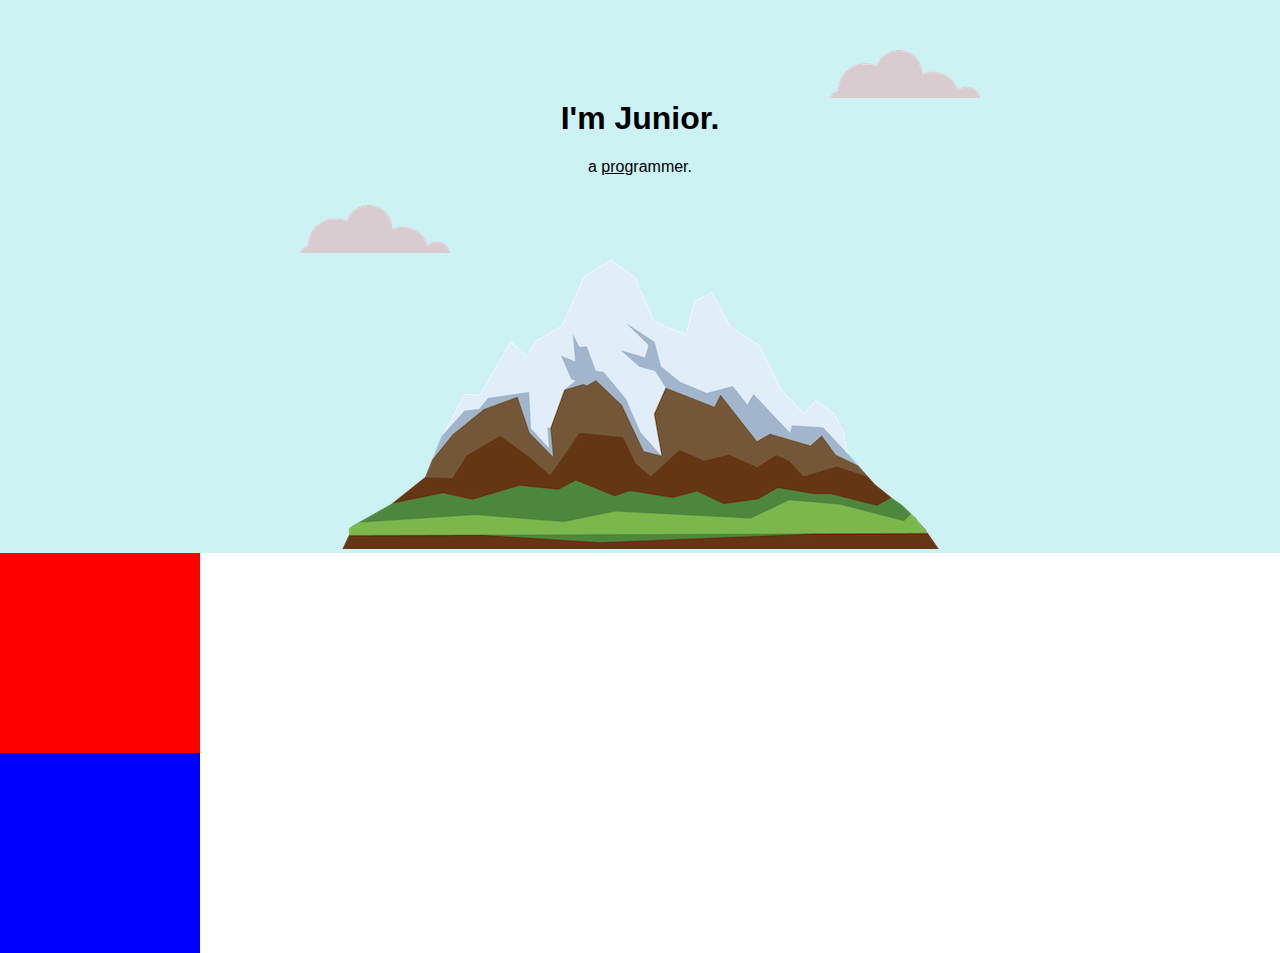
<file: Udemy Web Dev Course/CSS Code/CSS - My Site/index.html>
<!DOCTYPE html>
<html lang="en">
<head>
    <meta charset="UTF-8">
    <meta http-equiv="X-UA-Compatible" content="IE=edge">
    <meta name="viewport" content="width=device-width, initial-scale=1.0">
    <link rel="stylesheet" href="css/styles.css">
    <link rel="icon" href="img/favicon.ico">
    <title>Junior Asare</title>
</head>
<body>
    <div class="top-container">
        <img class="top-cloud" src="img/cloud.png" alt="cloud image">
        <h1>I'm Junior.</h1>
        <p>a <span class="pro"> pro</span>grammer.</p>
        <img class="bottom-cloud" src="img/cloud.png" alt="cloud image">
        <img src="img/mountain.png" alt="mountain image">
    </div>

    <div class="middle-container">
    </div>

    <div class="bottom-container">
    </div>
</body>
</html>

<!-- DIVS CAN HAVE HEIGHT TO FIX CONTENT INSIDE-->
</file>
<file: Udemy Web Dev Course/CSS Code/CSS - My Site/css/styles.css>
body{
    margin-top: 5px;
    margin: 0;
    text-align: center;
    font-family: verdana, sans-serif;
}

h1{
    margin-top: 0;
}

.top-container{
    background-color: #ccf2f4;
    padding-top: 100px;
    position: relative;
}

.middle-container{
    background-color: red;
    height: 200px;
    width: 200px;
}

.bottom-container{
    background-color: blue;
    height: 200px;
    width: 200px;
}

.pro{
    text-decoration: underline;
}

.bottom-cloud{
    position: absolute;
    left: 300px;
    bottom: 300px;
}


.top-cloud{
    position: absolute;
    right: 300px;
    top: 50px;
}

/*
    COLOR PALLET
    #f4f9f9
    #ccf2f4
    #a4ebf3
    #aaaaaa
    #faf3e0
    #eabf9f

    text-align : center -- centres anything without a width
    margin: auto -- centres block elements with width
*/
</file>
